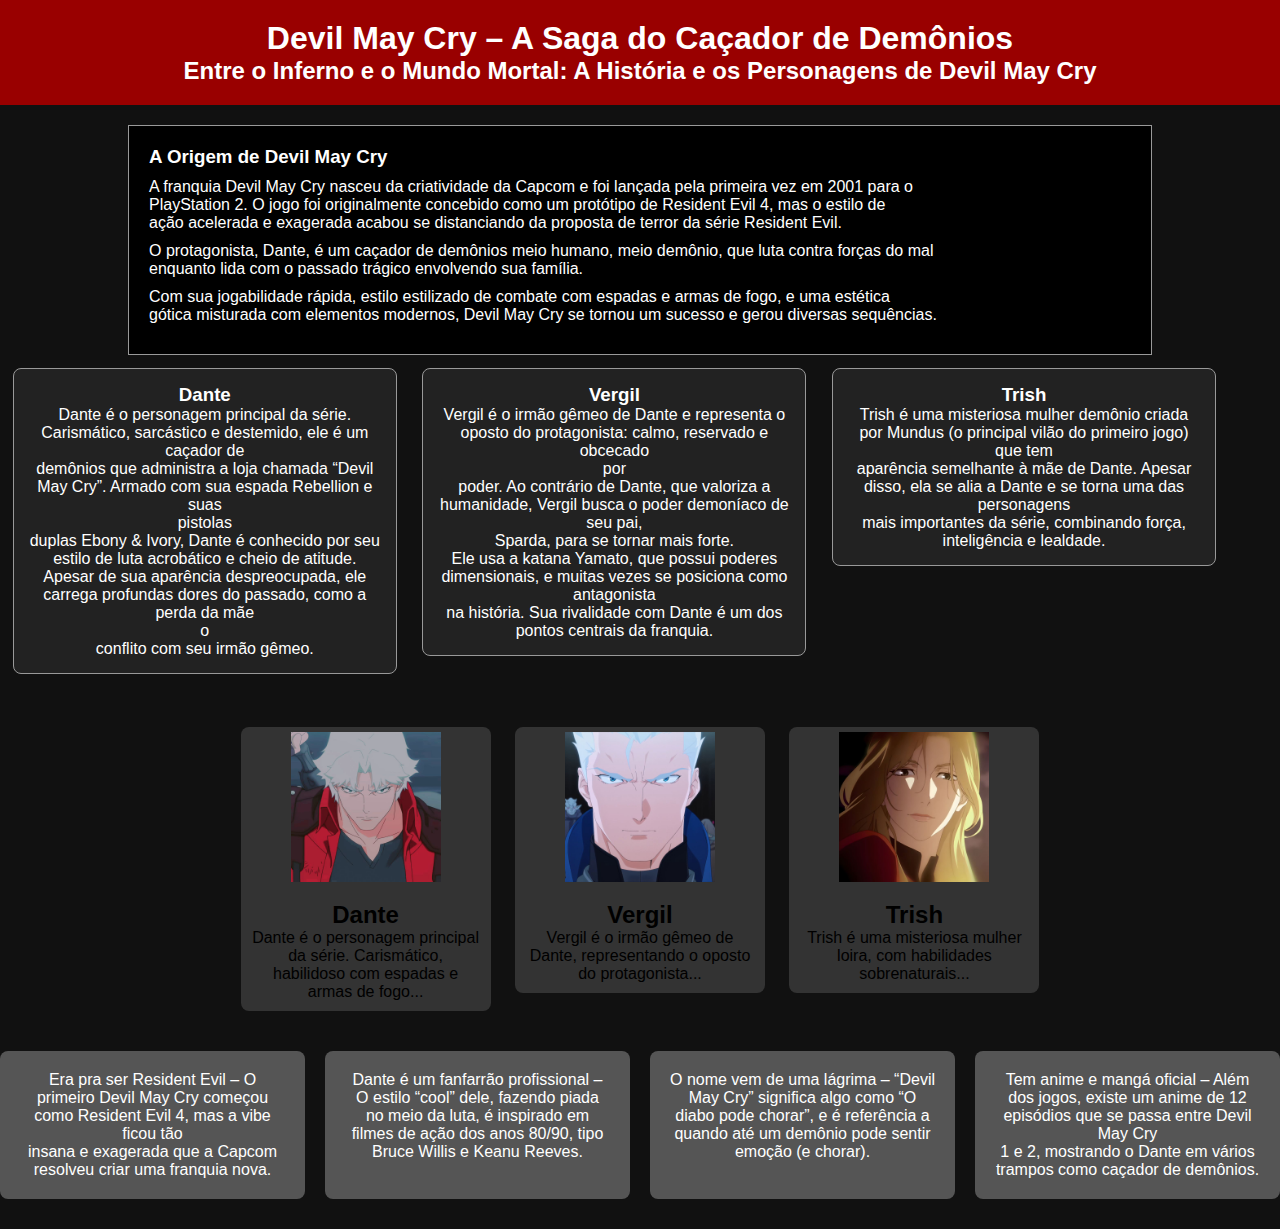
<file: index.html>
<!DOCTYPE html>
<html lang="pt-BR">

<head>
    <meta charset="UTF-8">
    <meta name="viewport" content="width=device-width, initial-scale=1.0">
    <link rel="stylesheet" href="Devil May Cry.css" />
    <title>Devil May Cry</title>
</head>

<body>
    <header>
        <h1>Devil May Cry – A Saga do Caçador de Demônios</h1>
        <h2>Entre o Inferno e o Mundo Mortal: A História e os Personagens de Devil May Cry</h2>
    </header>

    <div class="caixa centralizada">
        <h3 class="texto">A Origem de Devil May Cry</h3>
        <p class="texto">
            A franquia Devil May Cry nasceu da criatividade da Capcom e foi lançada pela primeira vez em 2001 para o<br>
            PlayStation 2. O jogo foi originalmente concebido como um protótipo de Resident Evil 4, mas o estilo de<br>
            ação acelerada e exagerada acabou se distanciando da proposta de terror da série Resident Evil.<br>
        </p>
        <p class="texto">
            O protagonista, Dante, é um caçador de demônios meio humano, meio demônio, que luta contra forças do mal<br>
            enquanto lida com o passado trágico envolvendo sua família.<br>
        </p>
        <p class="texto">
            Com sua jogabilidade rápida, estilo estilizado de combate com espadas e armas de fogo, e uma estética<br>
            gótica misturada com elementos modernos, Devil May Cry se tornou um sucesso e gerou diversas sequências.<br>
        </p>
    </div>

    <!-- Seção personagens com FLOAT -->
    <div class="personagens-float">
        <div class="caixa">
            <h3>Dante</h3>
            <p>
                Dante é o personagem principal da série. Carismático, sarcástico e destemido, ele é um caçador de<br>
                demônios que administra a loja chamada “Devil May Cry”. Armado com sua espada Rebellion e suas<br>
                pistolas<br>
                duplas Ebony & Ivory, Dante é conhecido por seu estilo de luta acrobático e cheio de atitude.<br>
                Apesar de sua aparência despreocupada, ele carrega profundas dores do passado, como a perda da mãe <br>
                o<br>
                conflito com seu irmão gêmeo.<br>
            </p>
        </div>
        <div class="caixa">
            <h3>Vergil</h3>
            <p>
                Vergil é o irmão gêmeo de Dante e representa o oposto do protagonista: calmo, reservado e obcecado<br>
                por<br>
                poder. Ao contrário de Dante, que valoriza a humanidade, Vergil busca o poder demoníaco de seu pai,<br>
                Sparda, para se tornar mais forte.<br>
                Ele usa a katana Yamato, que possui poderes dimensionais, e muitas vezes se posiciona como<br>
                antagonista<br>
                na história. Sua rivalidade com Dante é um dos pontos centrais da franquia.<br>
            </p>
        </div>
        <div class="caixa">
            <h3>Trish</h3>
            <p>
                Trish é uma misteriosa mulher demônio criada por Mundus (o principal vilão do primeiro jogo) que tem<br>
                aparência semelhante à mãe de Dante. Apesar disso, ela se alia a Dante e se torna uma das<br>
                personagens<br>
                mais importantes da série, combinando força, inteligência e lealdade.<br>
            </p>
        </div>
        <div style="clear: both;"></div>
    </div>

    <!-- Seção cards com INLINE-BLOCK -->
    <div class="cards-inline">
        <div class="card">
            <div class="img-box"><img src="Dante.jpg" alt="Dante"></div>
            <div class="info">
                <h2>Dante</h2>
                <p>
                    Dante é o personagem principal da série. Carismático, habilidoso com espadas e armas de fogo...
                </p>
            </div>
        </div>
        <div class="card">
            <div class="img-box"><img src="Vergil.jpg" alt="Vergil"></div>
            <div class="info">
                <h2>Vergil</h2>
                <p>
                    Vergil é o irmão gêmeo de Dante, representando o oposto do protagonista...
                </p>
            </div>
        </div>
        <div class="card">
            <div class="img-box"><img src="Trish.jpg" alt="Trish"></div>
            <div class="info">
                <h2>Trish</h2>
                <p>
                    Trish é uma misteriosa mulher loira, com habilidades sobrenaturais...
                </p>
            </div>
        </div>
    </div>

    <!-- Seção com FLEXBOX -->
    <div class="flex-container">
        <div class="flex-item">
            Era pra ser Resident Evil – O primeiro Devil May Cry começou como Resident Evil 4, mas a vibe ficou tão<br>
            insana e exagerada que a Capcom resolveu criar uma franquia nova.<br>
        </div>
        <div class="flex-item">
            Dante é um fanfarrão profissional – O estilo “cool” dele, fazendo piada no meio da luta, é inspirado em<br>
            filmes de ação dos anos 80/90, tipo Bruce Willis e Keanu Reeves.<br>
        </div>
        <div class="flex-item">
            O nome vem de uma lágrima – “Devil May Cry” significa algo como “O diabo pode chorar”, e é referência a<br>
            quando até um demônio pode sentir emoção (e chorar).<br>
        </div>
        <div class="flex-item">
            Tem anime e mangá oficial – Além dos jogos, existe um anime de 12 episódios que se passa entre Devil May Cry<br>
            1 e 2, mostrando o Dante em vários trampos como caçador de demônios.<br>
        </div>
    </div>
</body>

</html>
</file>
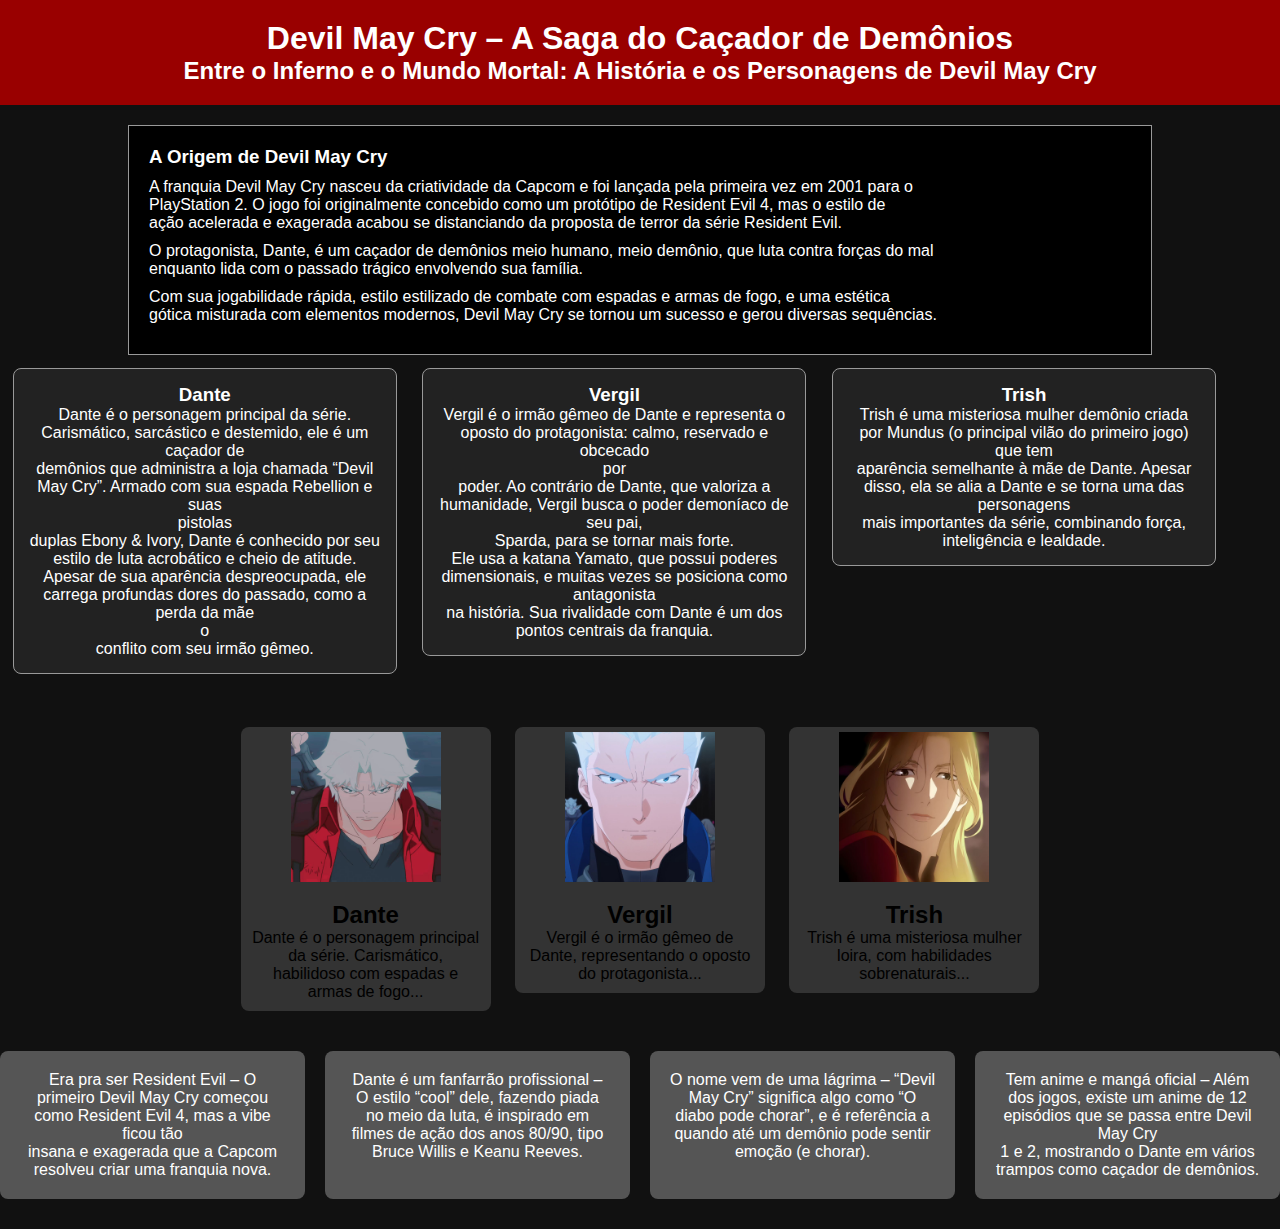
<file: Devil May Cry.html>
<!DOCTYPE html>
<html lang="pt-BR">

<head>
    <meta charset="UTF-8">
    <meta name="viewport" content="width=device-width, initial-scale=1.0">
    <link rel="stylesheet" href="Devil May Cry.css" />
    <title>Devil May Cry</title>
</head>

<body>
    <header>
        <h1>Devil May Cry – A Saga do Caçador de Demônios</h1>
        <h2>Entre o Inferno e o Mundo Mortal: A História e os Personagens de Devil May Cry</h2>
    </header>

    <div class="caixa centralizada">
        <h3 class="texto">A Origem de Devil May Cry</h3>
        <p class="texto">
            A franquia Devil May Cry nasceu da criatividade da Capcom e foi lançada pela primeira vez em 2001 para o<br>
            PlayStation 2. O jogo foi originalmente concebido como um protótipo de Resident Evil 4, mas o estilo de<br>
            ação acelerada e exagerada acabou se distanciando da proposta de terror da série Resident Evil.<br>
        </p>
        <p class="texto">
            O protagonista, Dante, é um caçador de demônios meio humano, meio demônio, que luta contra forças do mal<br>
            enquanto lida com o passado trágico envolvendo sua família.<br>
        </p>
        <p class="texto">
            Com sua jogabilidade rápida, estilo estilizado de combate com espadas e armas de fogo, e uma estética<br>
            gótica misturada com elementos modernos, Devil May Cry se tornou um sucesso e gerou diversas sequências.<br>
        </p>
    </div>

    <!-- Seção personagens com FLOAT -->
    <div class="personagens-float">
        <div class="caixa">
            <h3>Dante</h3>
            <p>
                Dante é o personagem principal da série. Carismático, sarcástico e destemido, ele é um caçador de<br>
                demônios que administra a loja chamada “Devil May Cry”. Armado com sua espada Rebellion e suas<br>
                pistolas<br>
                duplas Ebony & Ivory, Dante é conhecido por seu estilo de luta acrobático e cheio de atitude.<br>
                Apesar de sua aparência despreocupada, ele carrega profundas dores do passado, como a perda da mãe <br>
                o<br>
                conflito com seu irmão gêmeo.<br>
            </p>
        </div>
        <div class="caixa">
            <h3>Vergil</h3>
            <p>
                Vergil é o irmão gêmeo de Dante e representa o oposto do protagonista: calmo, reservado e obcecado<br>
                por<br>
                poder. Ao contrário de Dante, que valoriza a humanidade, Vergil busca o poder demoníaco de seu pai,<br>
                Sparda, para se tornar mais forte.<br>
                Ele usa a katana Yamato, que possui poderes dimensionais, e muitas vezes se posiciona como<br>
                antagonista<br>
                na história. Sua rivalidade com Dante é um dos pontos centrais da franquia.<br>
            </p>
        </div>
        <div class="caixa">
            <h3>Trish</h3>
            <p>
                Trish é uma misteriosa mulher demônio criada por Mundus (o principal vilão do primeiro jogo) que tem<br>
                aparência semelhante à mãe de Dante. Apesar disso, ela se alia a Dante e se torna uma das<br>
                personagens<br>
                mais importantes da série, combinando força, inteligência e lealdade.<br>
            </p>
        </div>
        <div style="clear: both;"></div>
    </div>

    <!-- Seção cards com INLINE-BLOCK -->
    <div class="cards-inline">
        <div class="card">
            <div class="img-box"><img src="Dante.jpg" alt="Dante"></div>
            <div class="info">
                <h2>Dante</h2>
                <p>
                    Dante é o personagem principal da série. Carismático, habilidoso com espadas e armas de fogo...
                </p>
            </div>
        </div>
        <div class="card">
            <div class="img-box"><img src="Vergil.jpg" alt="Vergil"></div>
            <div class="info">
                <h2>Vergil</h2>
                <p>
                    Vergil é o irmão gêmeo de Dante, representando o oposto do protagonista...
                </p>
            </div>
        </div>
        <div class="card">
            <div class="img-box"><img src="Trish.jpg" alt="Trish"></div>
            <div class="info">
                <h2>Trish</h2>
                <p>
                    Trish é uma misteriosa mulher loira, com habilidades sobrenaturais...
                </p>
            </div>
        </div>
    </div>

    <!-- Seção com FLEXBOX -->
    <div class="flex-container">
        <div class="flex-item">
            Era pra ser Resident Evil – O primeiro Devil May Cry começou como Resident Evil 4, mas a vibe ficou tão<br>
            insana e exagerada que a Capcom resolveu criar uma franquia nova.<br>
        </div>
        <div class="flex-item">
            Dante é um fanfarrão profissional – O estilo “cool” dele, fazendo piada no meio da luta, é inspirado em<br>
            filmes de ação dos anos 80/90, tipo Bruce Willis e Keanu Reeves.<br>
        </div>
        <div class="flex-item">
            O nome vem de uma lágrima – “Devil May Cry” significa algo como “O diabo pode chorar”, e é referência a<br>
            quando até um demônio pode sentir emoção (e chorar).<br>
        </div>
        <div class="flex-item">
            Tem anime e mangá oficial – Além dos jogos, existe um anime de 12 episódios que se passa entre Devil May Cry<br>
            1 e 2, mostrando o Dante em vários trampos como caçador de demônios.<br>
        </div>
    </div>
</body>

</html>
</file>
<file: Devil May Cry.css>
/* Reset */
* {
    margin: 0;
    padding: 0;
    box-sizing: border-box;
}

/* Body */
body {
    font-family: Arial, sans-serif;
    background: #111;
    color: #fff;
    text-align: center;
}

/* Header */
header {
    background-color: #900; 
    padding: 20px;
    color: white;
    margin-bottom: 20px; 
}

/* Caixa geral */
.caixa {
    padding: 20px;
    border: 1px solid #999;
    box-sizing: border-box;
}

/* Centralizada */
.centralizada {
    width: 80%; 
    margin: auto; 
    text-align: justify; 
    background-color: black; 
}

/* Texto */
.texto {
    color: white;
    margin-bottom: 10px;
}

/* FLOAT */
.personagens-float .caixa {
    width: 30%;
    float: left;
    margin: 1%;
    background: #222;
    padding: 15px;
    border-radius: 8px;
}

/* INLINE-BLOCK - Cards */
.cards-inline {
    margin-top: 30px;
}
.cards-inline .card {
    display: inline-block;
    width: 250px;
    margin: 10px;
    background: #333;
    border-radius: 8px;
    overflow: hidden;
    vertical-align: top;
}

/* Imagens */
.img-box {
    display: inline-block;
    width: 150px;
    height: 150px;
    margin: 5px;
}
.img-box img {
    width: 100%;
    height: 100%;
    object-fit: cover;
}

/* Info dentro dos cards */
.info {
    flex: 1;
    padding: 10px; 
    color: black;
    background-color: transparent;
}

/* Flexbox container */
.container-flex {
    display: flex;
    justify-content: space-between;
    margin-top: 20px;
}
.flex-container {
    display: flex;
    justify-content: center;
    gap: 20px;
    margin: 30px 0;
}
.flex-item {
    background: #555;
    padding: 20px;
    border-radius: 8px;
    flex: 1;
}

/* Cores dos personagens */
.Dante {
    background-color: #4d0c0c;
    color: white;
    flex: 1;
    margin: 10px;
}
.Vergil {
    background-color: #130c4d;
    color: white;
    flex: 1;
    margin: 10px;
}
.Trish {
    background-color: #5c3b27;
    color: white;
    flex: 1;
    margin: 10px;
}

/* Card flex */
.card {
    display: flex;
    align-items: stretch; 
    margin-bottom: 20px;
}
.card img {
    width: 150px; 
    height: auto; 
    object-fit: cover; 
    display: block;
}
</file>
